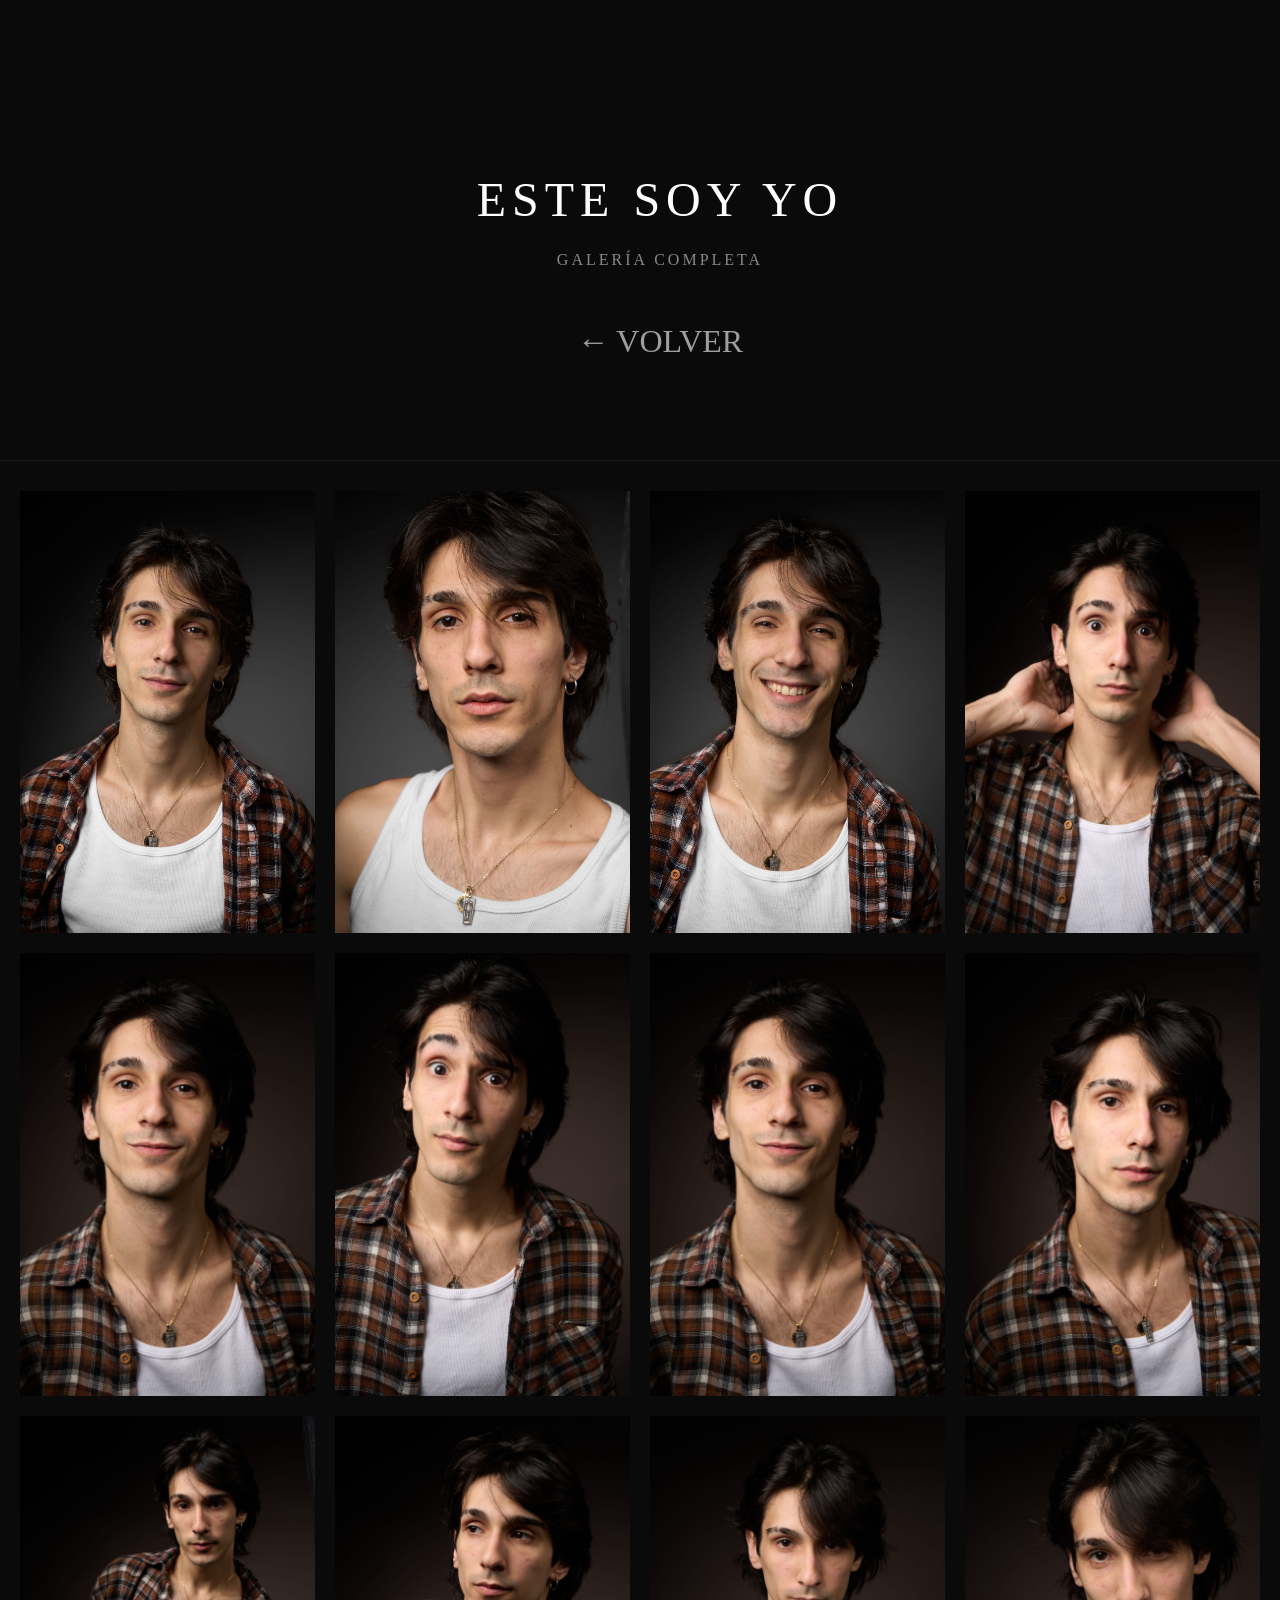
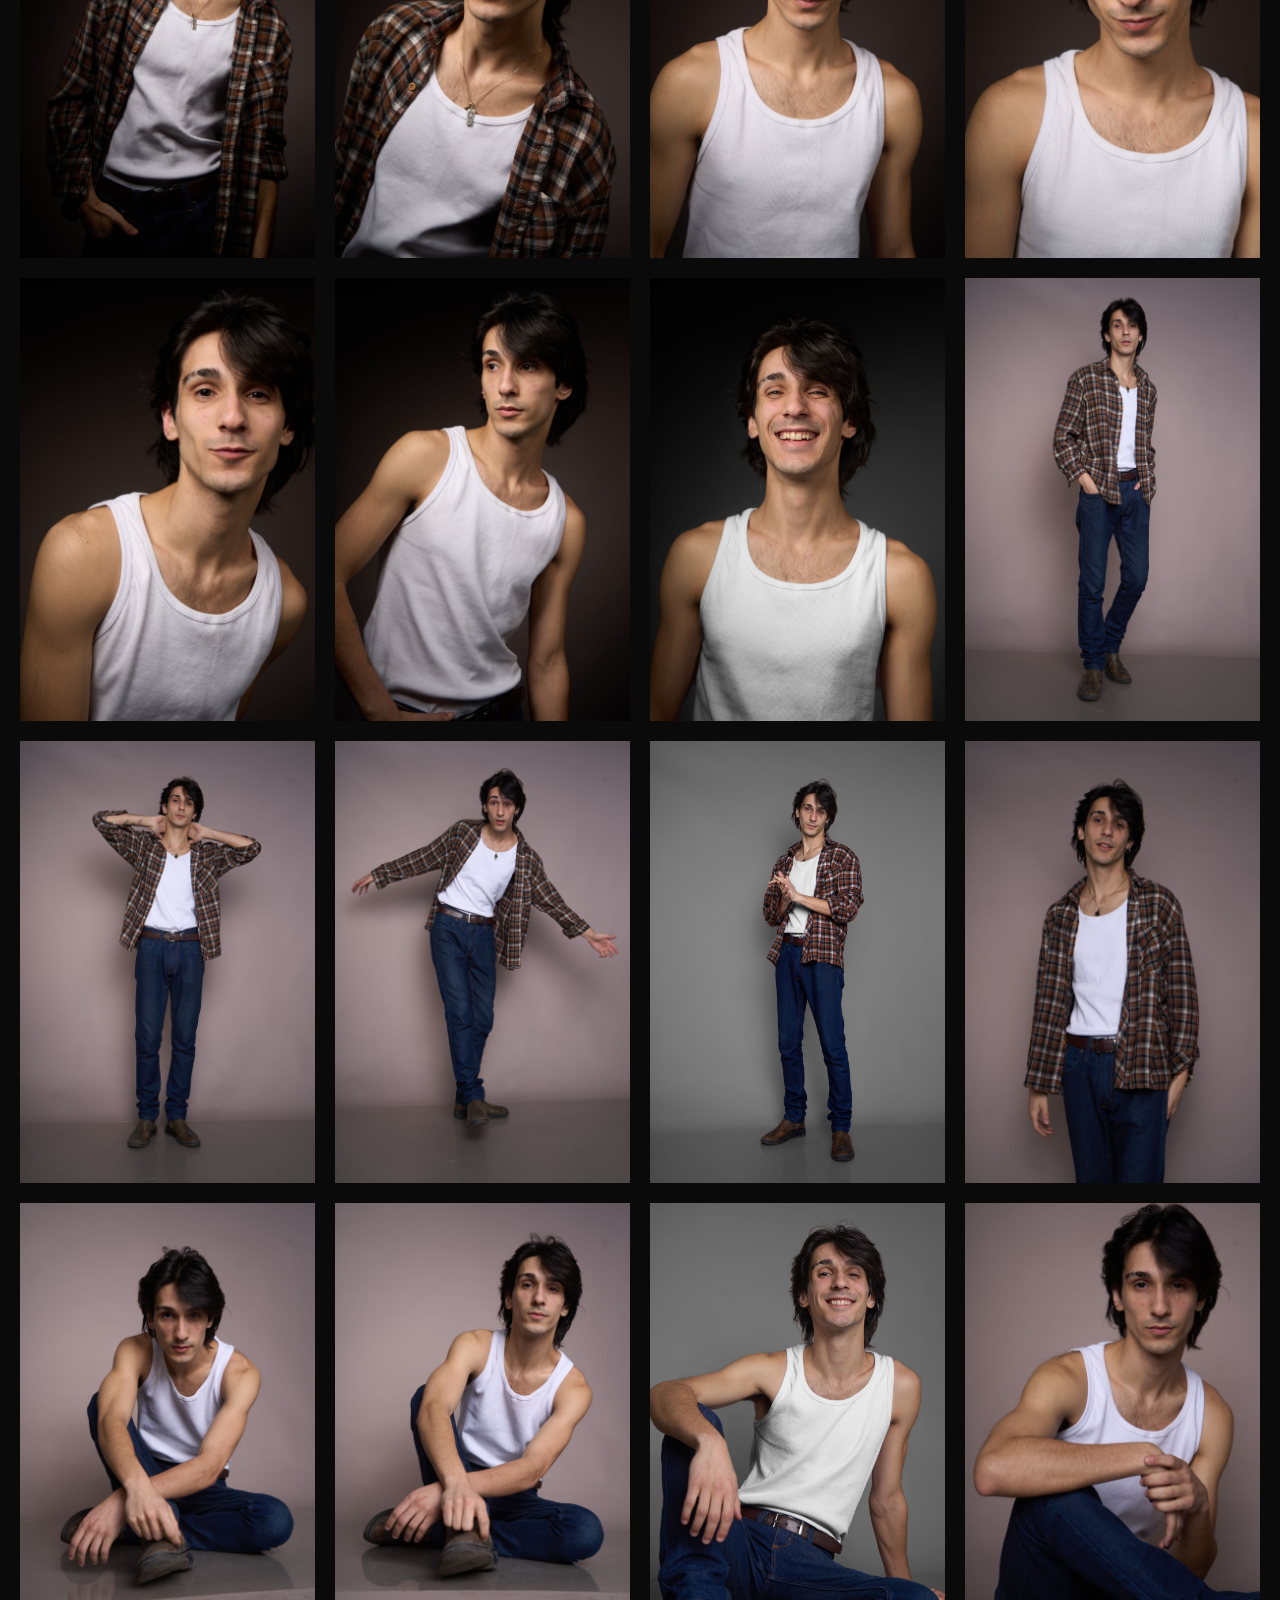
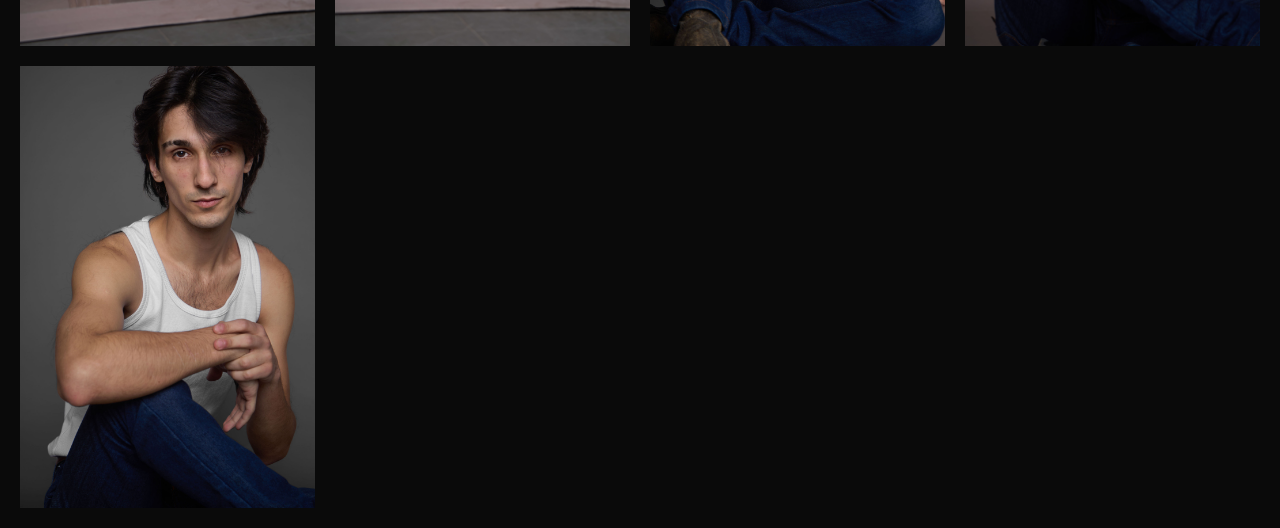
<file: este-soy-yo.html>
<!DOCTYPE html>
<html lang="es">
<head>
  <meta charset="UTF-8">
  <meta name="viewport" content="width=device-width, initial-scale=1.0">
  <title>Este soy yo | Matias Torres</title>
  <link rel="stylesheet" href="estilos/estilos.css">
</head>

<body>
  <header class="header">
    <h1>Este soy yo</h1>
    <p>Galería completa</p>
    <nav>
        <a href="index.html">← Volver</a>
    </nav>
</header>

<section class="galeria-completa">
  <img src="imgs/neutro/yo1.jpg" alt="Este soy yo"> 
  <img src="imgs/neutro/yo2.jpg" alt="Este soy yo">
  <img src="imgs/neutro/yo3.jpg" alt="Este soy yo">
  <img src="imgs/neutro/yo5.jpg" alt="Este soy yo">
  <img src="imgs/neutro/yo6.jpg" alt="Este soy yo">
  <img src="imgs/neutro/yo22.jpg" alt="Este soy yo">
  <img src="imgs/neutro/yo23.jpg" alt="Este soy yo">
  <img src="imgs/neutro/yo24.jpg" alt="Este soy yo">
  <img src="imgs/neutro/yo25.jpg" alt="Este soy yo">
  <img src="imgs/neutro/yo7.jpg" alt="Este soy yo">
  <img src="imgs/neutro/yo8.jpg" alt="Este soy yo">
  <img src="imgs/neutro/yo9.jpg" alt="Este soy yo">
  <img src="imgs/neutro/yo10.jpg" alt="Este soy yo">
  <img src="imgs/neutro/yo11.jpg" alt="Este soy yo">
  <img src="imgs/neutro/yo12.jpg" alt="Este soy yo">
  <img src="imgs/neutro/yo13.jpg" alt="Este soy yo">
  <img src="imgs/neutro/yo14.jpg" alt="Este soy yo">
  <img src="imgs/neutro/yo15.jpg" alt="Este soy yo">
  <img src="imgs/neutro/yo16.jpg" alt="Este soy yo">
  <img src="imgs/neutro/yo17.jpg" alt="Este soy yo">
  <img src="imgs/neutro/yo18.jpg" alt="Este soy yo">
  <img src="imgs/neutro/yo19.jpg" alt="Este soy yo">
  <img src="imgs/neutro/yo20.jpg" alt="Este soy yo">
  <img src="imgs/neutro/yo21.jpg" alt="Este soy yo">
  <img src="imgs/neutro/yo4.jpg" alt="Este soy yo">
</section>

<script 
src="js/lightbox.js">
</script>

</body>

</html>
</file>
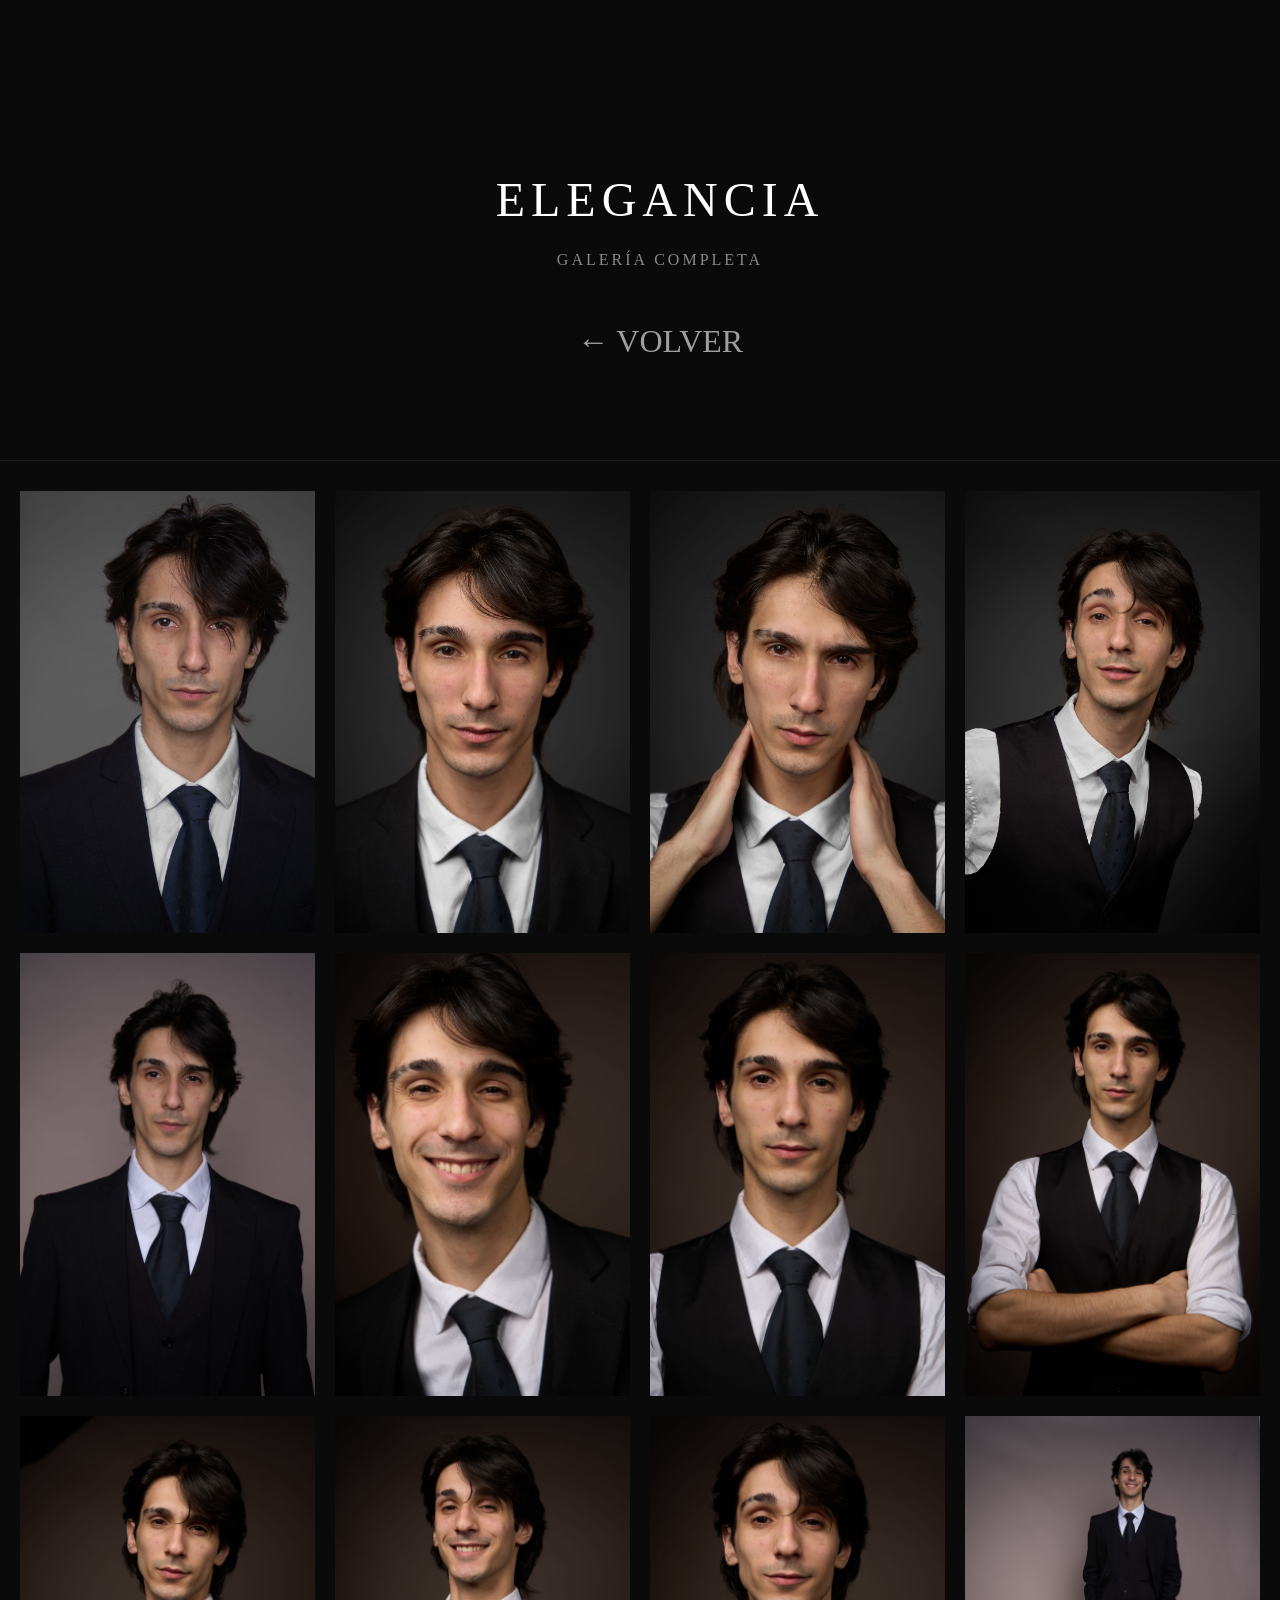
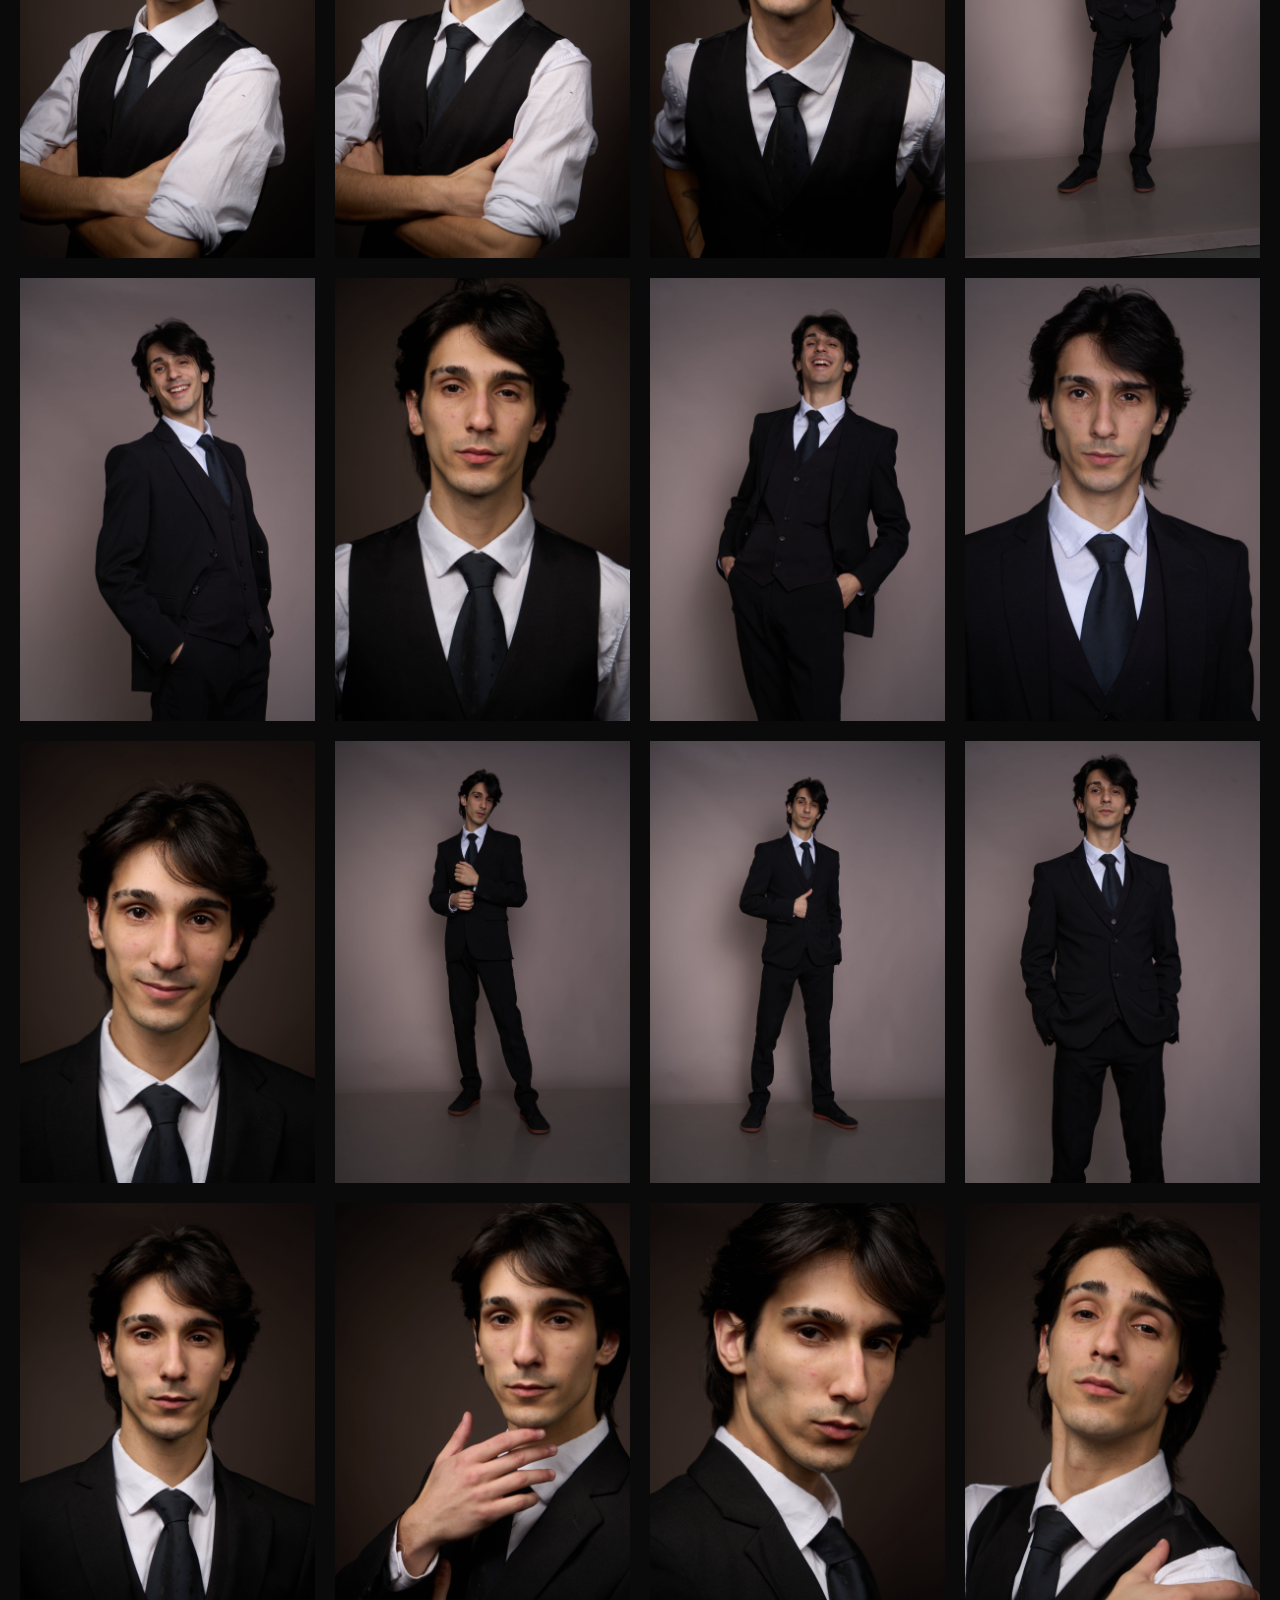
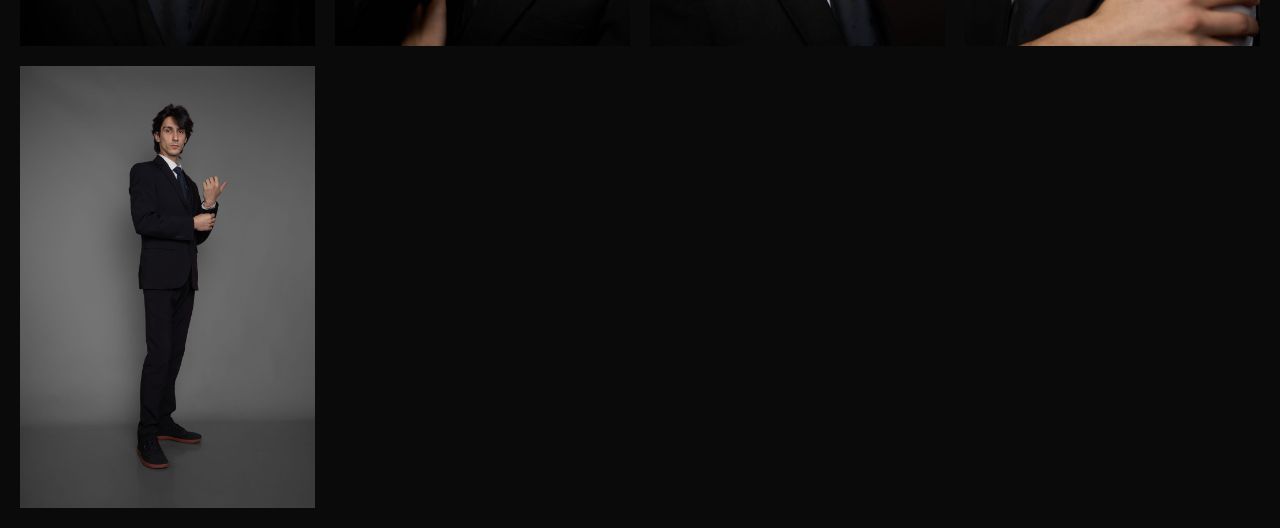
<file: este-soy-yoelegante.html>
<!DOCTYPE html>
<html lang="es">
<head>
  <meta charset="UTF-8">
  <meta name="viewport" content="width=device-width, initial-scale=1.0">
  <title>Elegancia | Matias Torres</title>
  <link rel="stylesheet" href="estilos/estilos.css">
</head>

<body>
  <header class="header">
    <h1>Elegancia</h1>
    <p>Galería completa</p>
    <nav>
        <a href="index.html">← Volver</a>
    </nav>
  </header>

<section class="galeria-completa">
    <img src="imgs/elegancia/Elegancia1.jpg" alt="Este soy yo elegante">
    <img src="imgs/elegancia/Elegancia3.jpg" alt="Este soy yo elegante">
    <img src="imgs/elegancia/Elegancia4.jpg" alt="Este soy yo elegante">
    <img src="imgs/elegancia/Elegancia5.jpg" alt="Este soy yo elegante">
    <img src="imgs/elegancia/Elegancia6.jpg" alt="Este soy yo elegante">
    <img src="imgs/elegancia/Elegancia7.jpg" alt="Este soy yo elegante">
    <img src="imgs/elegancia/Elegancia8.jpg" alt="Este soy yo elegante">
    <img src="imgs/elegancia/Elegancia9.jpg" alt="Este soy yo elegante">
    <img src="imgs/elegancia/Elegancia10.jpg" alt="Este soy yo elegante">
    <img src="imgs/elegancia/Elegancia11.jpg" alt="Este soy yo elegante">
    <img src="imgs/elegancia/Elegancia12.jpg" alt="Este soy yo elegante">
    <img src="imgs/elegancia/Elegancia13.jpg" alt="Este soy yo elegante">
    <img src="imgs/elegancia/Elegancia14.jpg" alt="Este soy yo elegante">
    <img src="imgs/elegancia/Elegancia15.jpg" alt="Este soy yo elegante">
    <img src="imgs/elegancia/Elegancia16.jpg" alt="Este soy yo elegante">
    <img src="imgs/elegancia/Elegancia17.jpg" alt="Este soy yo elegante">
    <img src="imgs/elegancia/Elegancia18.jpg" alt="Este soy yo elegante">
    <img src="imgs/elegancia/Elegancia19.jpg" alt="Este soy yo elegante">
    <img src="imgs/elegancia/Elegancia20.jpg" alt="Este soy yo elegante">
    <img src="imgs/elegancia/Elegancia21.jpg" alt="Este soy yo elegante">
    <img src="imgs/elegancia/Elegancia22.jpg" alt="Este soy yo elegante">
    <img src="imgs/elegancia/Elegancia23.jpg" alt="Este soy yo elegante">
    <img src="imgs/elegancia/Elegancia24.jpg" alt="Este soy yo elegante">
    <img src="imgs/elegancia/Elegancia25.jpg" alt="Este soy yo elegante">
    <img src="imgs/elegancia/Elegancia2.jpg" alt="Este soy yo elegante">
</section>

<script 
src="js/lightbox.js">
</script>

</body>
</html>
</file>
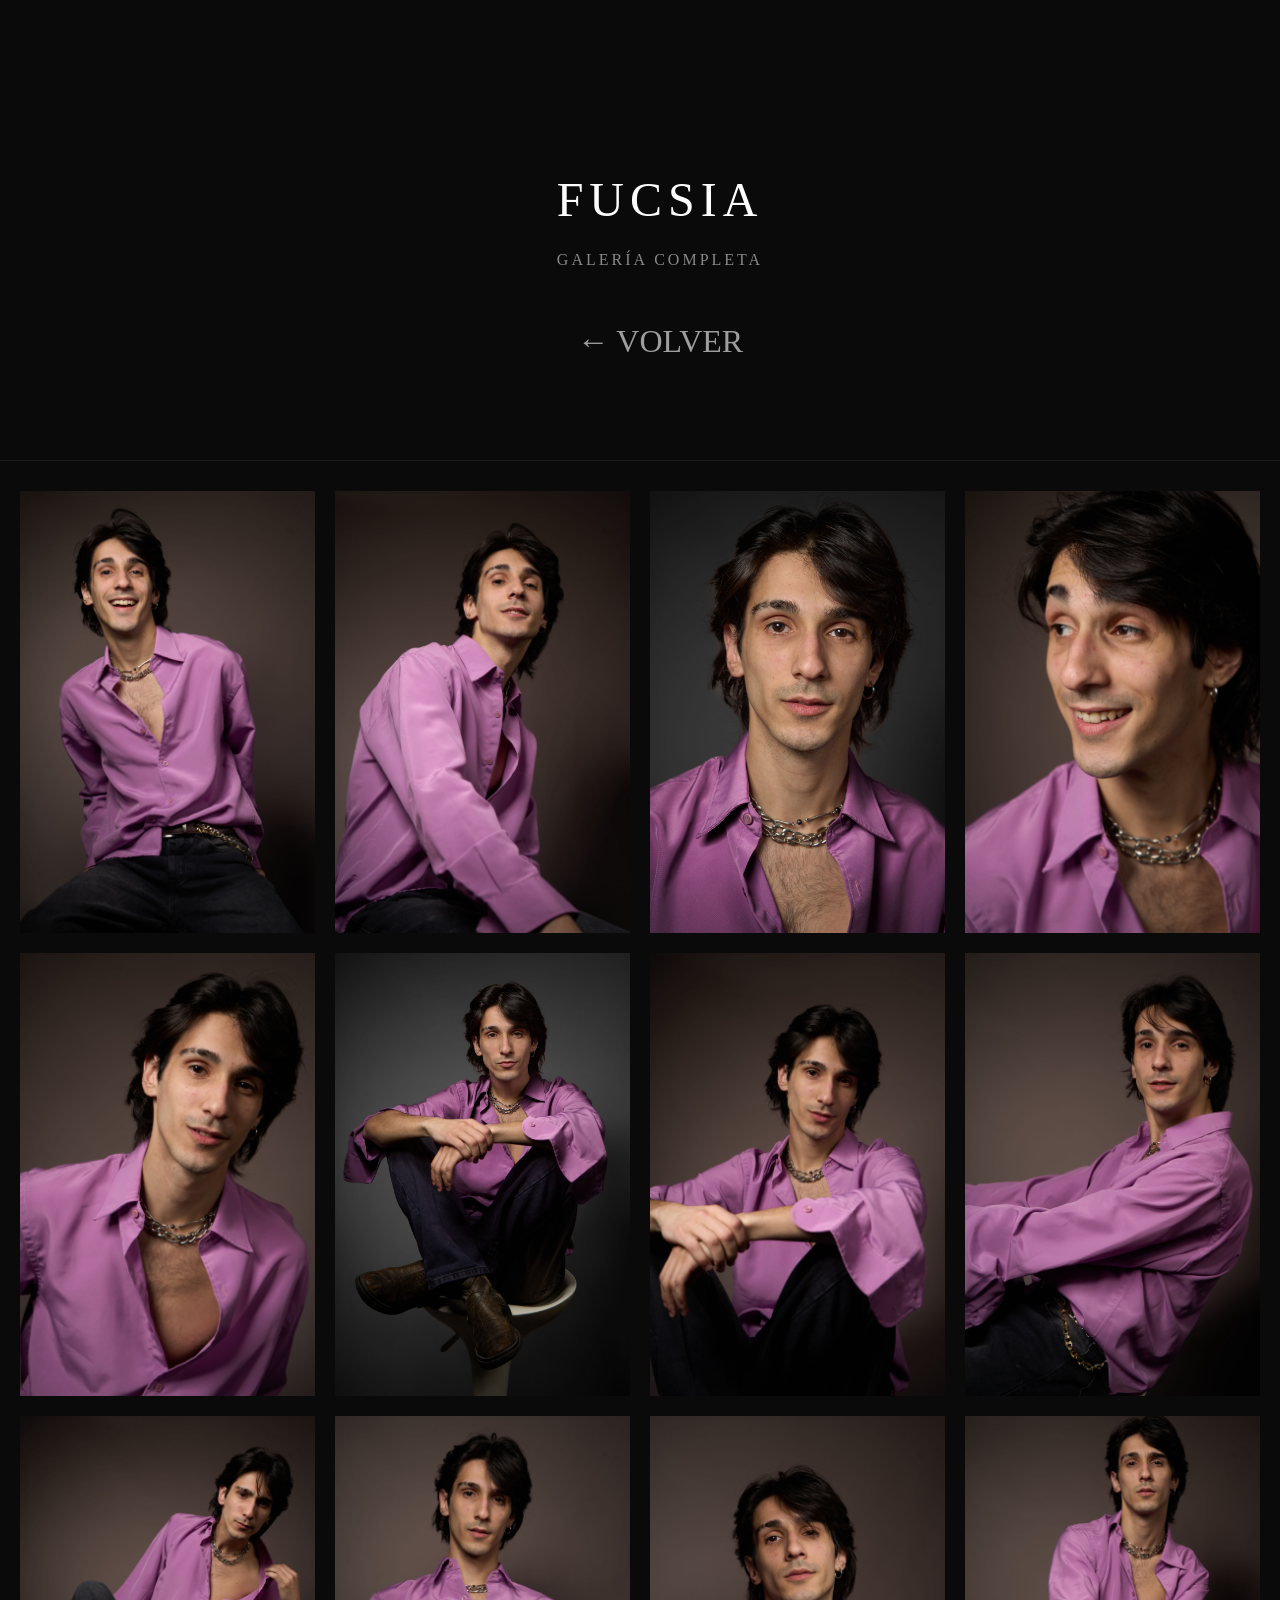
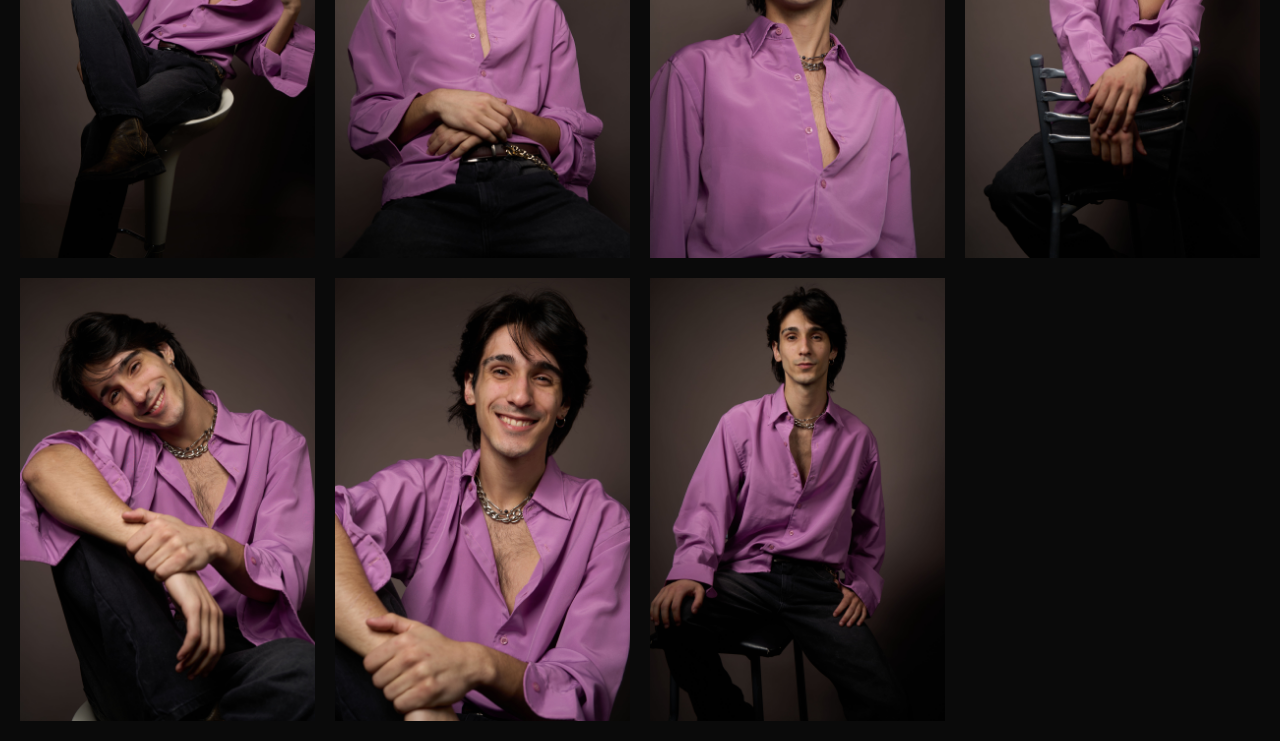
<file: este-soy.yofucsia.html>
<!DOCTYPE html>
<html lang="es">
<head>
  <meta charset="UTF-8">
  <meta name="viewport" content="width=device-width, initial-scale=1.0">
  <title>Fucsia | Matias Torres</title>
  <link rel="stylesheet" href="estilos/estilos.css">
</head>

<body>
  <header class="header">
    <h1>Fucsia</h1>
    <p>Galería completa</p>
    <nav>
      <a href="index.html">← Volver</a>
    </nav>
  </header>

<section class="galeria-completa">
  <img src="imgs/fucsia/Fucsia1.jpg" alt="Este soy yo fucsia">
  <img src="imgs/fucsia/Fucsia2.jpg" alt="Este soy yo fucsia">
  <img src="imgs/fucsia/Fucsia3.jpg" alt="Este soy yo fucsia">
  <img src="imgs/fucsia/Fucsia4.jpg" alt="Este soy yo fucsia">
  <img src="imgs/fucsia/Fucsia5.jpg" alt="Este soy yo fucsia">
  <img src="imgs/fucsia/Fucsia6.jpg" alt="Este soy yo fucsia">
  <img src="imgs/fucsia/Fucsia7.jpg" alt="Este soy yo fucsia">
  <img src="imgs/fucsia/Fucsia8.jpg" alt="Este soy yo fucsia">
  <img src="imgs/fucsia/Fucsia9.jpg" alt="Este soy yo fucsia">
  <img src="imgs/fucsia/Fucsia10.jpg" alt="Este soy yo fucsia">
  <img src="imgs/fucsia/Fucsia11.jpg" alt="Este soy yo fucsia">
  <img src="imgs/fucsia/Fucsia12.jpg" alt="Este soy yo fucsia">
  <img src="imgs/fucsia/Fucsia13.jpg" alt="Este soy yo fucsia">
  <img src="imgs/fucsia/Fucsia14.jpg" alt="Este soy yo fucsia">
  <img src="imgs/fucsia/Fucsia15.jpg" alt="Este soy yo fucsia"> 
</section>

<script 
src="js/lightbox.js">
</script>

</body>

</html>
</file>
<file: estilos/estilos.css>
/* Estilos para el cuerpo de la página */
    body {
        font-family: 'Georgia', serif;
        margin: 0;
        padding: 0;
        background-color: #0a0a0a;
        color: #ffffff;
    }

    /* Estilos para los párrafos (rem: tamaño relativo al documento) */ 
    p {
        font-size: 1rem;
        line-height: 1.6;
        color: #888;
        margin-bottom: 30px;
    }

    /* --------------Estilos-detalle------------------*/

    /* -------- HEADER -------- */

    .header {
        font-size: 32px;
        color: #ffffff;
        background-color:#0a0a0a;
        text-align: center;
        margin-bottom: 10px;
        border-bottom: 1px solid #1c1c1c;
        padding: 140px 20px 100px 20px;
        width: 100%;
        font-family: Georgia, serif;
        text-transform: uppercase;
    }

    .header h1 {
        font-size: 3rem;
        font-weight: 300;
        letter-spacing: 6px;
        color: #ffffff;
        margin-bottom: 20px;
    }

    .header p {
        font-size: 1rem;
        letter-spacing: 3px;
        color: #888;
        margin-bottom: 50px;
    }

    /* -+ 1mer flexbox +- */
    .header nav ul {
    list-style: none;
    padding: 0;
    margin: 0;
    display: flex;
    justify-content: center;
    gap: 60px;
    font-size: 1.2rem;
    }

    /* -+ efecto tarjeta +- */

    .card {
    transition: all 0.3s ease-in-out;
    box-shadow: 0 10px 15px rgba(0,0,0,0.1);
    padding: 50px;
    border: 1px solid #222;
    border-radius: 30px;
    width: fit-content;
    margin: 40px auto;
    background-color: #131212;
    display: flex;
    gap: 40px;
    align-items: center;
    }

    .card-content {
    flex: 1;
    min-width: 300px;
    }

    .card-content p {
    color: #bdbdbd;
    font-size: 1rem;
    text-align: left;
    line-height: 1.8;
    flex: 1;
    min-width: 0;
    }

    .card-content h2 {
    font-weight: 300;
    font-size: 1.8rem;
    text-align: left;
    letter-spacing: 4px;
    margin-bottom: 40px;
    color: #ffffff;
    }

    .card img {
    width: 300px;
    border-radius: 8px;
    height: auto;
    }

    .epigrafe {
    margin-top: 12px;
    font-size: 0.75rem;
    letter-spacing: 2px;
    color: #777;
    text-transform: uppercase;
    text-align: center;
    }

    .ficha-tecnica {
    flex: 400px;
    flex-shrink: 0;
    background: #1a1a1a;
    border: 1px solid #2a2a2a;
    border-radius: 10px;
    padding: 70px 25px;
    box-shadow: 0 10px 20px rgba(0,0,0,0.5);
    }

    .ficha-tecnica ul {
    list-style: none;
    display: grid;
    grid-template-columns: repeat(2, auto);
    justify-content: center;
    font-size: 1.2rem;
    text-align: center;
    }

    .ficha-tecnica p {
    margin: 5px 0;
    font-size: 0.875rem;
    color: #d9d9d9;
    letter-spacing: 1px;
    }

    .ficha-tecnica h2 { 
    font-size: 1.5rem;
    color: #ffffff;
    margin: 4spx;
    text-transform: uppercase;
    text-align: center;
    font-weight: 300;
    color: #777;
    }

    .ficha-tecnica h3 { 
    font-size: 1rem;
    color: #ffffff;
    margin: 4px;
    text-transform: uppercase;
    text-align: center;
    font-weight: 300;
    color: #777;
    }

    /* --- Casting Book --- */

    #casting-book {
    display: flex;
    flex-direction: column;
    align-items: center;
    }

    .casting-book {
    display: flex;
    flex-direction: column;
    align-items: center;
    margin-bottom: 60px;
    }

    .galeria {
    display: flex;
    gap: 15px;
    overflow-x: auto; /* permite scroll horizontal */
    padding-bottom: 10px;
    }

    .galeria-completa {
    display: grid;
    grid-template-columns: repeat(auto-fill, minmax(290px, 1fr));
    gap: 20px;
    padding: 20px;
    }

    /* ligthbox */
    
    .lightbox-global {
    position: fixed;
    inset: 0;
    background: rgba(0,0,0,0.95);

    display: flex;
    justify-content: center;
    align-items: center;

    z-index: 999;
    backdrop-filter: blur(4px);
    }

    .lightbox-global img {
    max-width: 70%;
    max-height: 70%;
    border-radius: 10px;
    box-shadow: 0 0 40px rgba(0,0,0,0.8);
    }

    /*----*/

    #casting-book h2 {
    font-size: 2.4rem;
    letter-spacing: 6px;
    font-weight: 300;
    text-transform: uppercase;
    margin-bottom: 10px;
    text-align: center;
    position: relative;
    }

    #casting-book h2::after {
    content: "";
    display: block;
    width: 20px;
    height: 1px;
    background: #444;
    margin: 15px auto 0 auto;
    }

    #casting-book h3 {
    font-size: 1.6rem;
    letter-spacing: 3px;
    font-weight: 400;
    margin-top: 10px;
    margin-bottom: 20px;
    text-align: center;
    }

    #casting-book p {
    max-width: 650px;
    margin: 0 auto 30px auto;
    text-align: center;
    line-height: 1.7;
    }

    #casting-book {
    margin-bottom: 5px;
    }

    /* --- comportamiento de enlaces --- */
    a {
    color: #9e9e9e;
    text-decoration: none;
    }

    a:hover {
    color: #ffffff;
    }

    /* --- botón Ver Más --- */

    .ver-mas {
    display: inline-block;
    margin-top: 50px;
    padding: 10px 32px;
    border: 1px solid #555;
    font-size: 0.75rem;
    letter-spacing: 3px;
    text-transform: uppercase;
    color: #ccc;
    text-decoration: none;
    transition: all 0.3s ease;
    }

    .ver-mas:hover {
    background: white;
    color: black;
    }

    /* -Imágenes */
    img {
    max-width: 100%;
    height: auto;
    }

    /* -comportamiento de videos */
    .media-item {
    min-width: 250px; 
    height: 180px;
    flex-shrink: 0; 
    border-radius: 8px;
    overflow: hidden;
    }

    /* imagen y video iguales */
    .media-item img,
    .media-item video {
    width: 100%;
    height: 100%;
    object-fit: cover;
    }

    .media-item video {
    object-fit: contain;
    }
    
    #trabajos {
    text-align: center;
    }

    #trabajos p {
    max-width: 600px;
    margin: 60px auto 50px;
    color: #aaa;
    }

    /* -formulario */
    .formulario-contacto {
    max-width: 500px;
    margin: 60px auto;
    padding: 40px;
    background: #111;
    border-radius: 12px;
    box-shadow: 0 10px 40px rgba(0, 0, 0, 0.6);
    font-family: 'Helvetica Neue', sans-serif;
    }

    /* -c/grupo */
    .form-grupo {
    display: flex;
    flex-direction: column;
    margin-bottom: 25px;
    }

    .form-grupo label {
    color: #aaa;
    font-size: 0.85rem;
    letter-spacing: 1px;
    margin-bottom: 8px;
    text-transform: uppercase;
    }

    .form-grupo input,
    .form-grupo textarea {
    background: transparent;
    border: none;
    border-bottom: 1px solid #444;
    padding: 10px 5px;
    color: #fff;
    font-size: 1rem;
    outline: none;
    transition: 0.3s ease;
    }

    /* -efectos */
    .form-grupo input:focus,
    .form-grupo textarea:focus {
    border-bottom: 1px solid #fff;
    }

    .form-grupo input::placeholder,
    .form-grupo textarea::placeholder {
    color: #666;
    }

    /* -boton */
    .formulario-contacto button {
    width: 100%;
    padding: 12px;
    margin-top: 10px;
    background: #fff;
    color: #000;
    border: none;
    border-radius: 6px;
    font-size: 0.9rem;
    letter-spacing: 2px;
    text-transform: uppercase;
    cursor: pointer;
    transition: 0.3s ease;
    }

    .formulario-contacto button:hover {
    background: #ddd;
    }

    /* -footer*/
    footer {
    background-color: #0a0a0a;
    color: white;
    padding: 10px;
    text-align: center;
    position: fixed;
    width: 100%;
    bottom: 0;
    }

    @media (max-width:768px){

    .card{
    flex-direction:column;
    text-align:center;
    }

    }

    @media (max-width:1024px){
    .header{
        padding: 100px 20px 60px 20px;
    }

    .header h1{
        font-size: 2.5rem;
        letter-spacing: 4px;
    }

    .header nav ul{
        gap: 30px;
        flex-wrap: wrap;
    }

    .card{
        width: 90%;
        padding: 30px;
        gap: 25px;
    }

    .card img{
        width: 250px;
    }

    .ficha-tecnica{
        padding: 40px 20px;
    }
}

@media (max-width:768px){

    .header{
        padding: 80px 15px 50px 15px;
    }

    .header h1{
        font-size: 2rem;
        letter-spacing: 3px;
    }

    .header p{
        margin-bottom: 30px;
    }

    .header nav ul{
        flex-direction: column;
        gap: 15px;
        font-size: 1rem;
    }

    .card{
        flex-direction: column;
        text-align: center;
        width: 90%;
        padding: 25px;
    }

    .card-content h2{
        text-align: center;
    }

    .card-content p{
        text-align: center;
    }

    .card img{
        width: 100%;
        max-width: 280px;
    }

    .ficha-tecnica{
        width: 100%;
        padding: 30px 15px;
    }

    .ficha-tecnica ul{
        grid-template-columns: 1fr;
    }

    .galeria{
        flex-wrap: wrap;
        justify-content: center;
        overflow-x: visible;
    }

    .media-item{
        width: 100%;
        max-width: 300px;
        height: 180px;
    }

    #trabajos p{
        margin: 30px auto;
        padding: 0 10px;
    }

    .formulario-contacto{
        width: 90%;
        padding: 25px;
    }
    }

    @media (max-width:480px){

    .header h1{
        font-size: 1.6rem;
    }

    .header p{
        font-size: 0.9rem;
    }

    p{
        font-size: 0.9rem;
    }

    .card{
        padding: 20px;
    }

    .ver-mas{
        padding: 8px 20px;
        font-size: 0.7rem;
    }

    .media-item{
        height: 160px;
    }

    footer{
        font-size: 0.8rem;
        padding: 8px;
    }
}
</file>
